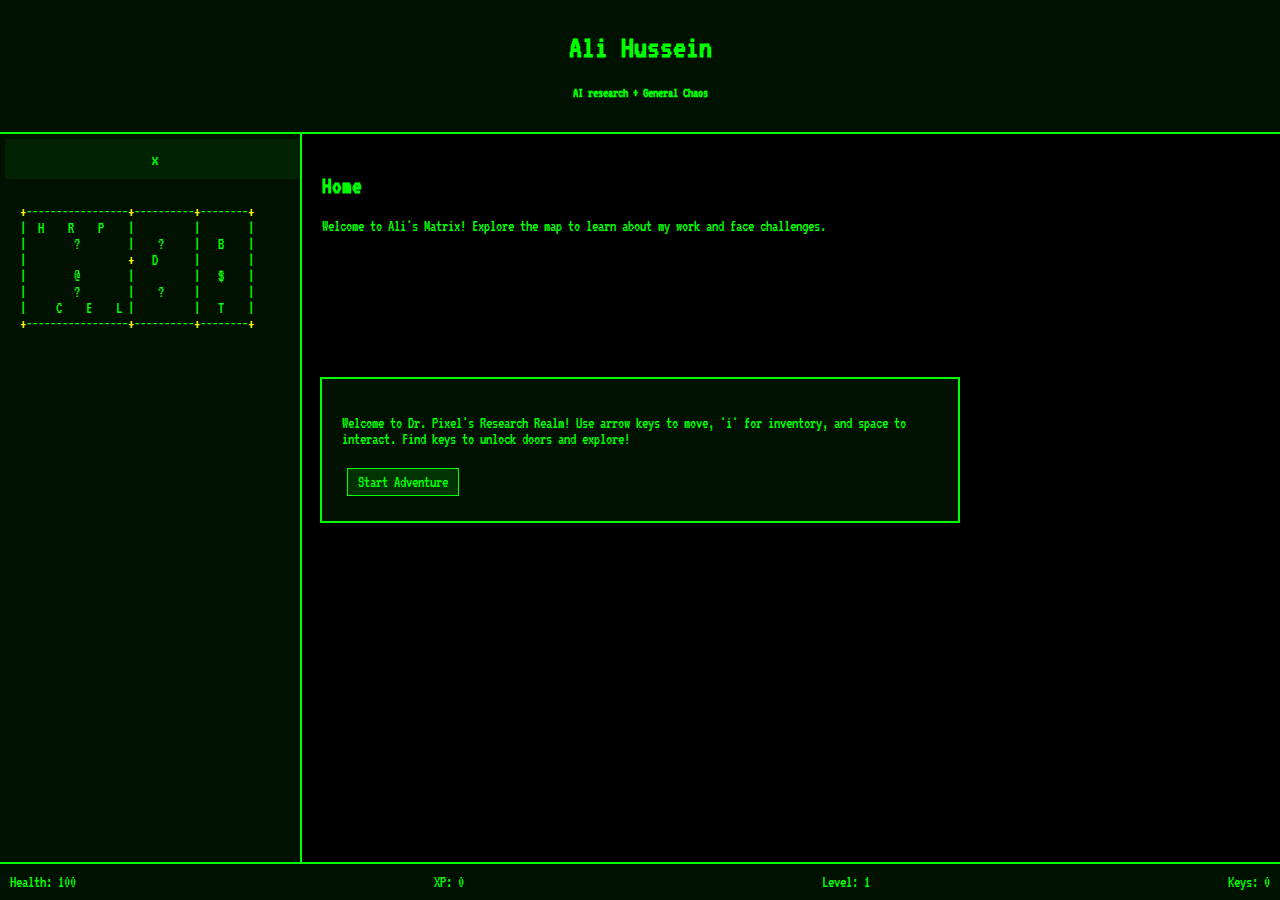
<file: index.html>
<!DOCTYPE html>
<html lang="en">
<head>
    <meta charset="UTF-8">
    <meta name="viewport" content="width=device-width, initial-scale=1.0">
    <title>Ali Hussien</title>
    <link href="https://fonts.googleapis.com/css2?family=VT323&display=swap" rel="stylesheet">
    <link rel="stylesheet" href="styles.css">
</head>
<body>
    <div id="game-container">
        <div id="header">
            <h1>Ali Hussein</h1>
            <h5>AI research + General Chaos</h5>
        </div>
        <div id="main-area">
            <div id="sidebar">
                <button id="toggle-sidebar">x</button>
                <div id="game-map"></div>
            </div>
            <div id="content"></div>
        </div>
        <div id="status-bar">
            <div id="health"></div>
            <div id="xp"></div>
            <div id="level"></div>
            <div id="keys"></div>
        </div>
    </div>
    <div id="inventory" class="hidden"></div>
    <div id="dialog" class="hidden"></div>

    <script src="scripts/config.js"></script>
    <script src="scripts/entities.js"></script>
    <script src="scripts/player.js"></script>
    <script src="scripts/map.js"></script>
    <script src="scripts/ui.js"></script>
    <script src="scripts/game.js"></script>
</body>
</html>
</file>
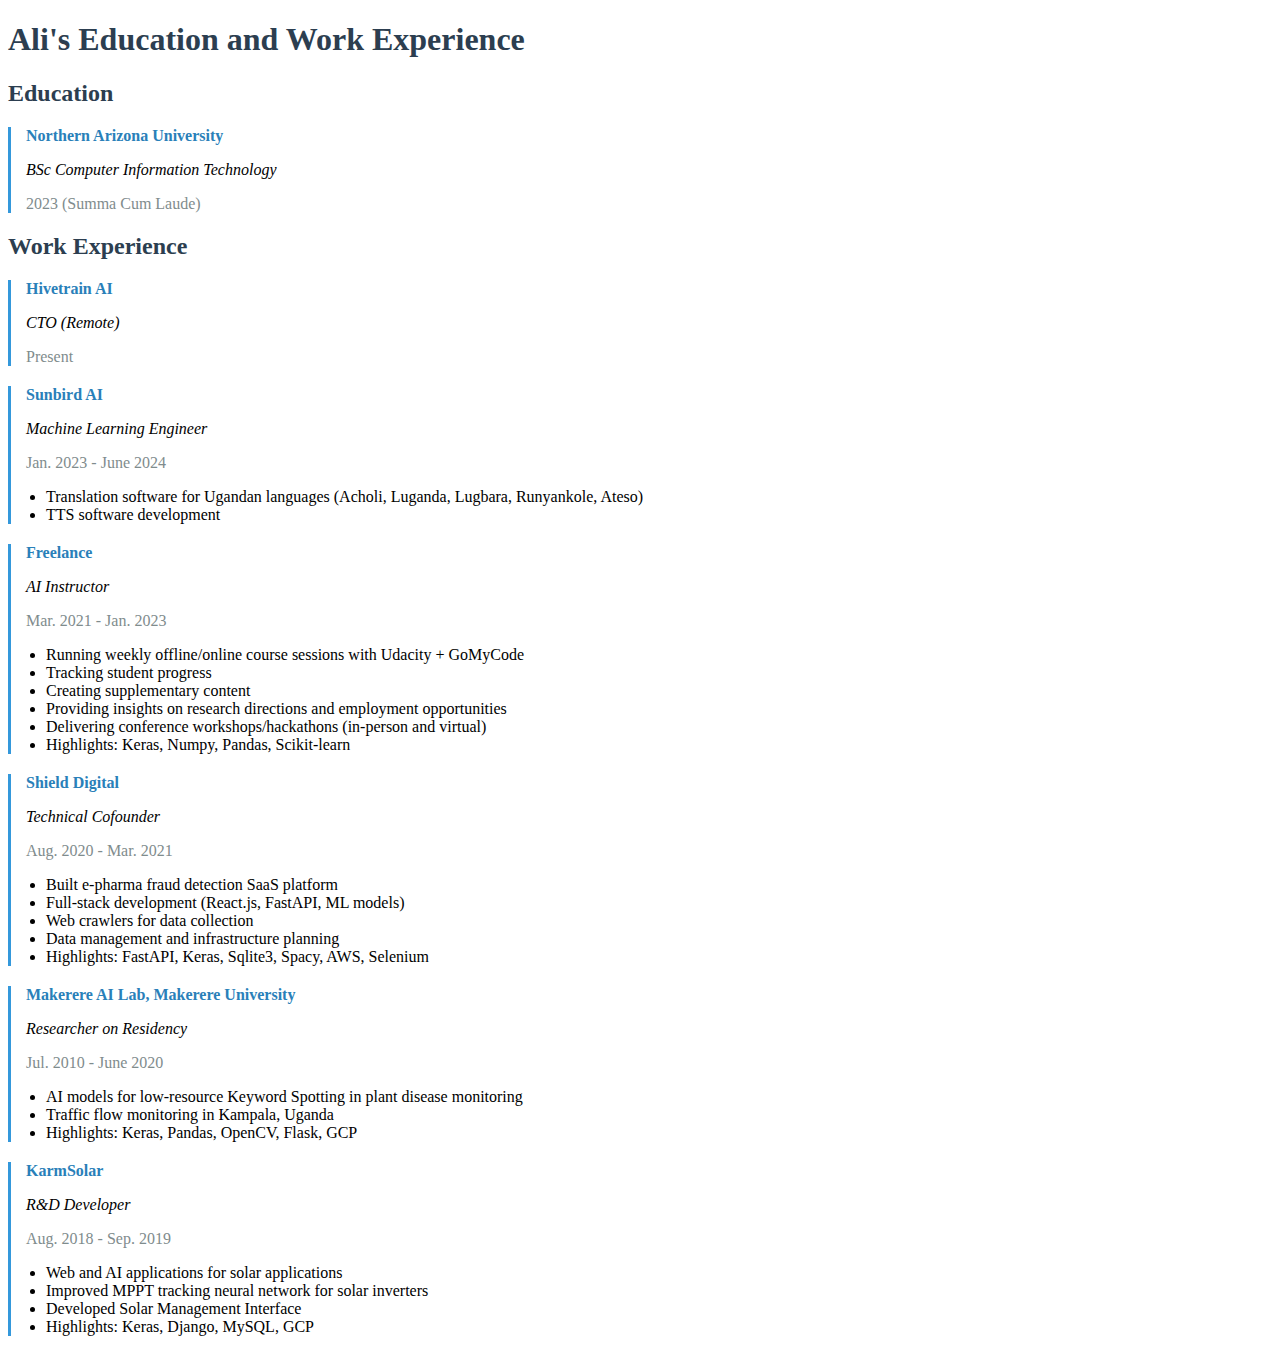
<file: experience.html>
<!DOCTYPE html>
<html lang="en">
<head>
    <meta charset="UTF-8">
    <meta name="viewport" content="width=device-width, initial-scale=1.0">
    <title>Ali's Education and Work Experience</title>
    <style>
        
        h1, h2 {
            color: #2c3e50;
        }
        .experience, .education {
            margin-bottom: 20px;
            border-left: 3px solid #3498db;
            padding-left: 15px;
        }
        .company, .university {
            font-weight: bold;
            color: #2980b9;
        }
        .position, .degree {
            font-style: italic;
        }
        .date {
            color: #7f8c8d;
        }
        ul {
            padding-left: 20px;
        }
    </style>
</head>
<body>
    <h1>Ali's Education and Work Experience</h1>

    <h2>Education</h2>

    <div class="education">
        <p class="university">Northern Arizona University</p>
        <p class="degree">BSc Computer Information Technology</p>
        <p class="date">2023 (Summa Cum Laude)</p>
    </div>

    <h2>Work Experience</h2>

    <div class="experience">
        <p class="company">Hivetrain AI</p>
        <p class="position">CTO (Remote)</p>
        <p class="date">Present</p>
    </div>

    <div class="experience">
        <p class="company">Sunbird AI</p>
        <p class="position">Machine Learning Engineer</p>
        <p class="date">Jan. 2023 - June 2024</p>
        <ul>
            <li>Translation software for Ugandan languages (Acholi, Luganda, Lugbara, Runyankole, Ateso)</li>
            <li>TTS software development</li>
        </ul>
    </div>

    <div class="experience">
        <p class="company">Freelance</p>
        <p class="position">AI Instructor</p>
        <p class="date">Mar. 2021 - Jan. 2023</p>
        <ul>
            <li>Running weekly offline/online course sessions with Udacity + GoMyCode</li>
            <li>Tracking student progress</li>
            <li>Creating supplementary content</li>
            <li>Providing insights on research directions and employment opportunities</li>
            <li>Delivering conference workshops/hackathons (in-person and virtual)</li>
            <li>Highlights: Keras, Numpy, Pandas, Scikit-learn</li>
        </ul>
    </div>

    <div class="experience">
        <p class="company">Shield Digital</p>
        <p class="position">Technical Cofounder</p>
        <p class="date">Aug. 2020 - Mar. 2021</p>
        <ul>
            <li>Built e-pharma fraud detection SaaS platform</li>
            <li>Full-stack development (React.js, FastAPI, ML models)</li>
            <li>Web crawlers for data collection</li>
            <li>Data management and infrastructure planning</li>
            <li>Highlights: FastAPI, Keras, Sqlite3, Spacy, AWS, Selenium</li>
        </ul>
    </div>

    <div class="experience">
        <p class="company">Makerere AI Lab, Makerere University</p>
        <p class="position">Researcher on Residency</p>
        <p class="date">Jul. 2010 - June 2020</p>
        <ul>
            <li>AI models for low-resource Keyword Spotting in plant disease monitoring</li>
            <li>Traffic flow monitoring in Kampala, Uganda</li>
            <li>Highlights: Keras, Pandas, OpenCV, Flask, GCP</li>
        </ul>
    </div>

    <div class="experience">
        <p class="company">KarmSolar</p>
        <p class="position">R&D Developer</p>
        <p class="date">Aug. 2018 - Sep. 2019</p>
        <ul>
            <li>Web and AI applications for solar applications</li>
            <li>Improved MPPT tracking neural network for solar inverters</li>
            <li>Developed Solar Management Interface</li>
            <li>Highlights: Keras, Django, MySQL, GCP</li>
        </ul>
    </div>
</body>
</html>
</file>
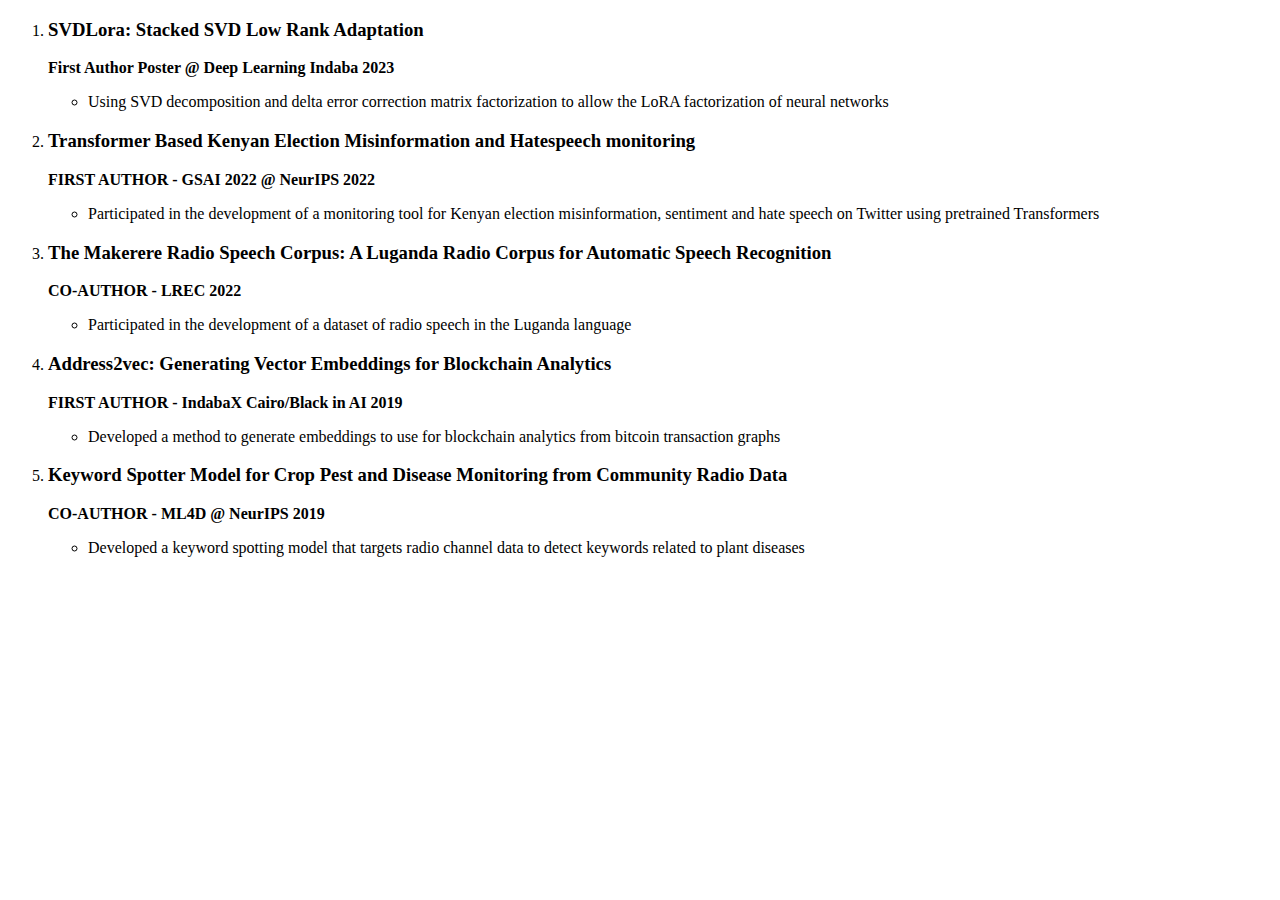
<file: publications.html>
<!DOCTYPE html>
<html lang="en">
<head>
    <meta charset="UTF-8">
    <meta name="viewport" content="width=device-width, initial-scale=1.0">
    <title>Research - Dr. Pixel's Research Realm</title>
</head>
<body>

    <ol>
        <li>
            <h3>SVDLora: Stacked SVD Low Rank Adaptation</h3>
            <p><strong>First Author Poster @ Deep Learning Indaba 2023</strong></p>
            <ul>
                <li>Using SVD decomposition and delta error correction matrix factorization to allow the LoRA factorization of neural networks</li>
            </ul>
        </li>
        <li>
            <h3>Transformer Based Kenyan Election Misinformation and Hatespeech monitoring</h3>
            <p><strong>FIRST AUTHOR - GSAI 2022 @ NeurIPS 2022</strong></p>
            <ul>
                <li>Participated in the development of a monitoring tool for Kenyan election misinformation, sentiment and hate speech on Twitter using pretrained Transformers</li>
            </ul>
        </li>
        <li>
            <h3>The Makerere Radio Speech Corpus: A Luganda Radio Corpus for Automatic Speech Recognition</h3>
            <p><strong>CO-AUTHOR - LREC 2022</strong></p>
            <ul>
                <li>Participated in the development of a dataset of radio speech in the Luganda language</li>
            </ul>
        </li>
        <li>
            <h3>Address2vec: Generating Vector Embeddings for Blockchain Analytics</h3>
            <p><strong>FIRST AUTHOR - IndabaX Cairo/Black in AI 2019</strong></p>
            <ul>
                <li>Developed a method to generate embeddings to use for blockchain analytics from bitcoin transaction graphs</li>
            </ul>
        </li>
        <li>
            <h3>Keyword Spotter Model for Crop Pest and Disease Monitoring from Community Radio Data</h3>
            <p><strong>CO-AUTHOR - ML4D @ NeurIPS 2019</strong></p>
            <ul>
                <li>Developed a keyword spotting model that targets radio channel data to detect keywords related to plant diseases</li>
            </ul>
        </li>
    </ol>
</body>
</html>
</file>
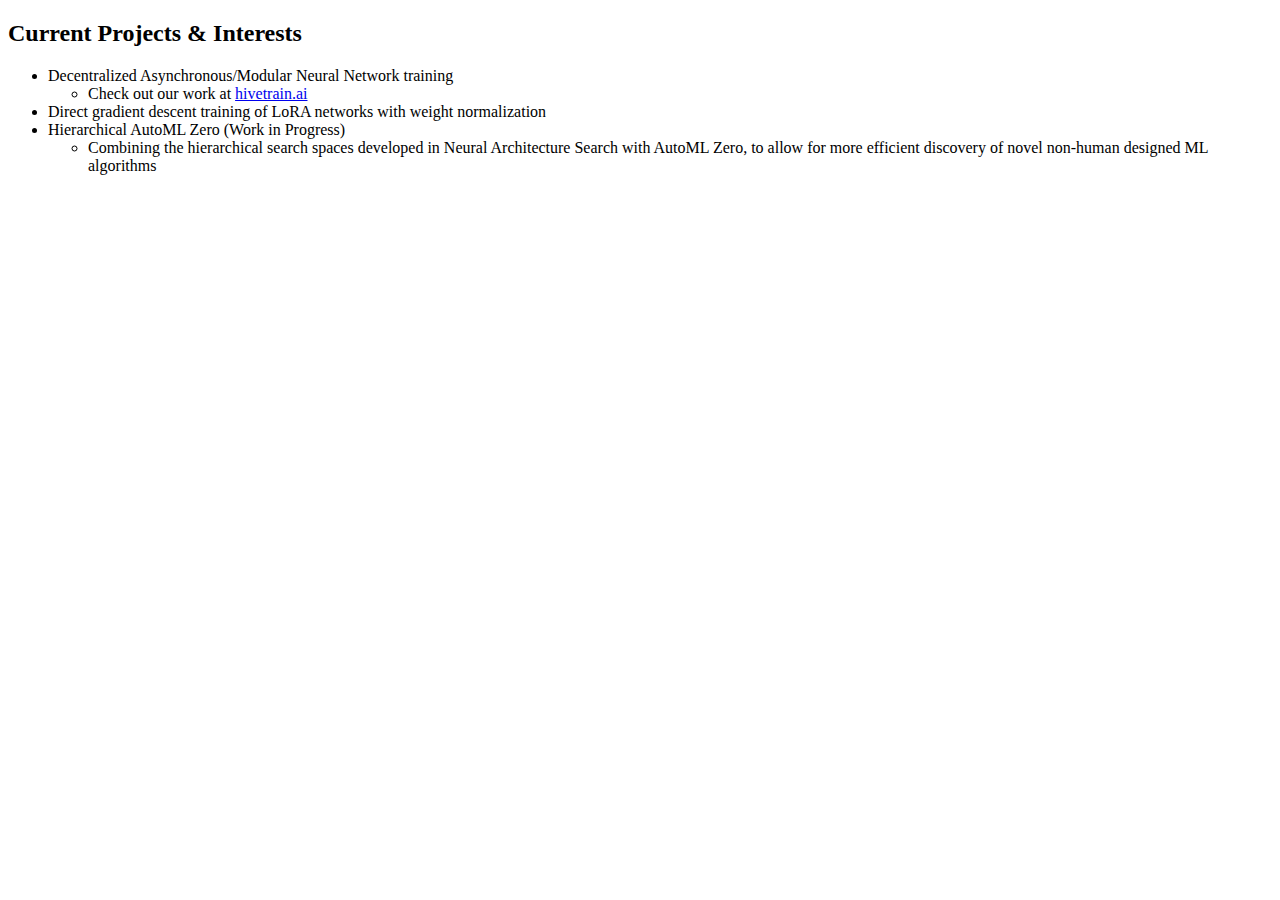
<file: research.html>
<!DOCTYPE html>
<html lang="en">
<head>
    <meta charset="UTF-8">
    <meta name="viewport" content="width=device-width, initial-scale=1.0">
    <title>Research - Dr. Pixel's Research Realm</title>
</head>
<body>

    <h2>Current Projects &amp; Interests</h2>
    <ul>
        <li>Decentralized Asynchronous/Modular Neural Network training
            <ul>
                <li>Check out our work at <a href="https://hivetrain.ai" target="_blank">hivetrain.ai</a></li>
            </ul>
        </li>
        <li>Direct gradient descent training of LoRA networks with weight normalization</li>
        <li>Hierarchical AutoML Zero (Work in Progress)
            <ul>
                <li>Combining the hierarchical search spaces developed in Neural Architecture Search with AutoML Zero, to allow for more efficient discovery of novel non-human designed ML algorithms</li>
            </ul>
        </li>
    </ul>


</body>
</html>
</file>
<file: styles.css>
body, html {
    margin: 0;
    padding: 0;
    height: 100%;
    font-family: 'VT323', monospace;
    background-color: #000;
    color: #0f0;
    overflow: hidden;
}

body {
    scrollbar-face-color: #00ff00;
    scrollbar-track-color: #000000;
    scrollbar-arrow-color: #00ff00;
    scrollbar-shadow-color: #00ff00;
}

#game-container {
    width: 100%;
    height: 100%;
    display: flex;
    flex-direction: column;
}

#header {
    text-align: center;
    padding: 10px;
    background-color: #001100;
    border-bottom: 2px solid #0f0;
}

#main-area {
    display: flex;
    flex: 1;
    overflow: hidden;
}

#sidebar {
    flex: 0 0 auto;
    width: 300px;
    background-color: #001100;
    border-right: 2px solid #0f0;
    transition: width 0.3s ease;
    overflow: hidden;
}

#sidebar.collapsed {
    width: 40px;
}

#toggle-sidebar {
    width: 100%;
    padding: 10px;
    background-color: #002200;
    border: none;
    color: #0f0;
    cursor: pointer;
    font-family: 'VT323', monospace;
    font-size: 20px;
}

#game-map {
    padding: 20px;
    font-size: 16px;
    line-height: 1;
    white-space: pre;
    overflow: auto;
}

#content {
    flex: 1;
    padding: 20px;
    overflow-y: auto;
}

#status-bar {
    display: flex;
    justify-content: space-between;
    padding: 10px;
    background-color: #001100;
    border-top: 2px solid #0f0;
}

.hidden {
    display: none;
}

#inventory, #dialog {
    position: fixed;
    top: 50%;
    left: 50%;
    transform: translate(-50%, -50%);
    background-color: #001100;
    border: 2px solid #0f0;
    padding: 20px;
    z-index: 100;
}

.item {
    cursor: pointer;
    padding: 5px;
    margin: 5px 0;
    border: 1px solid #0f0;
}

.item:hover {
    background-color: #003300;
}

@keyframes pulse {
    0% { opacity: 1; }
    50% { opacity: 0.5; }
    100% { opacity: 1; }
}

.entity {
    animation: pulse 1s infinite;
}

button {
    background-color: #003300;
    color: #0f0;
    border: 1px solid #0f0;
    padding: 5px 10px;
    margin: 5px;
    cursor: pointer;
    font-family: 'VT323', monospace;
    font-size: 16px;
}

button:hover {
    background-color: #004400;
}

::-webkit-scrollbar {
    width: 12px;
  }
  
  ::-webkit-scrollbar-track {
    background: #000000;
  }
  
  ::-webkit-scrollbar-thumb {
    background-color: #00ff00;
    border-radius: 6px;
    border: 3px solid #000000;
  }
  
  /* Firefox */
  * {
    scrollbar-width: thin;
    scrollbar-color: #00ff00 #000000;
  }
</file>
